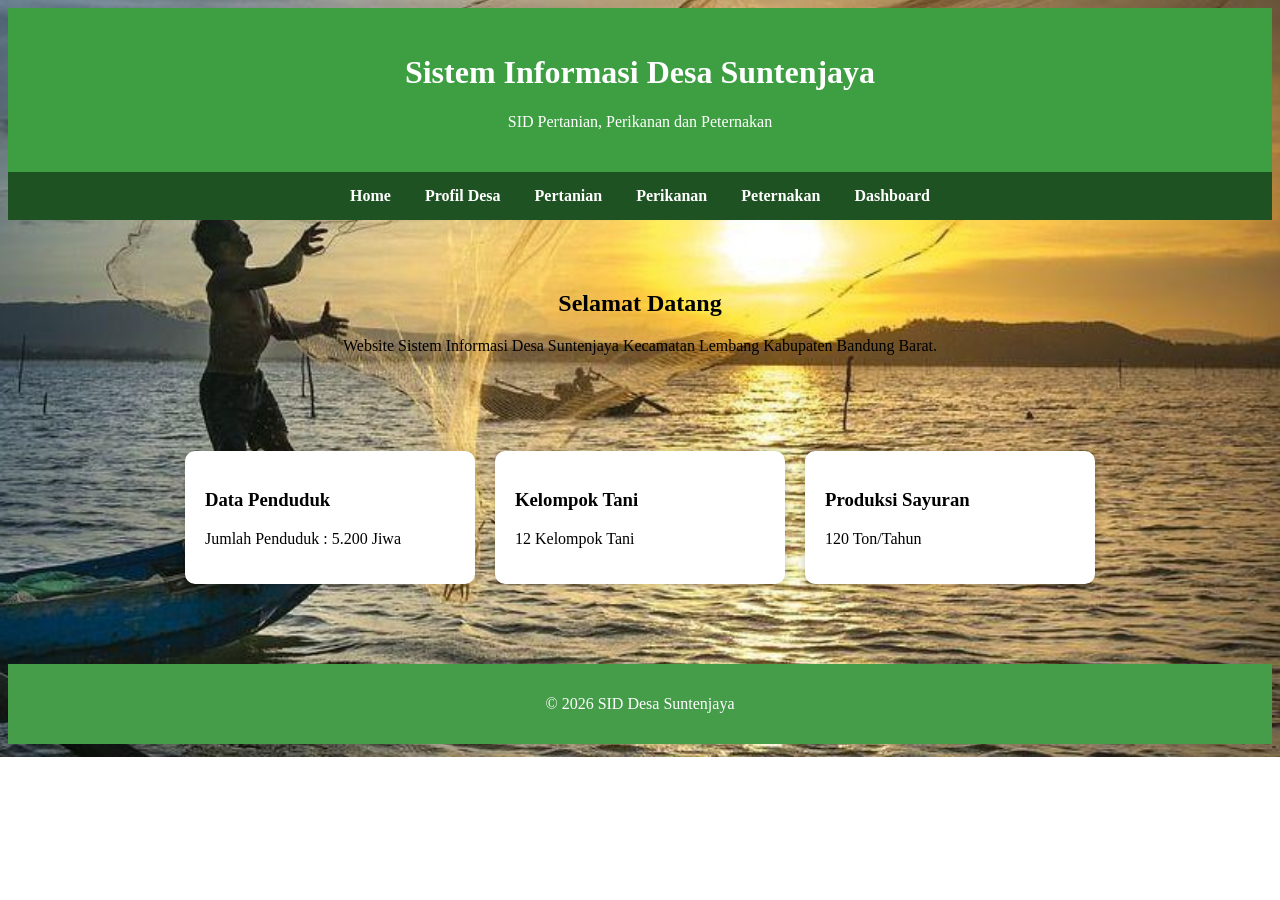
<file: index.html>
<!DOCTYPE html>
<html lang="id">
<head>
<meta charset="UTF-8">
<meta name="viewport" content="width=device-width, initial-scale=1.0">
<title>SID Desa Suntenjaya</title>

<link rel="stylesheet" href="style.css">
</head>

<body>

<header>

<h1>Sistem Informasi Desa Suntenjaya</h1>

<p>
SID Pertanian, Perikanan dan Peternakan
</p>

</header>

<nav>

<a href="index.html">Home</a>

<a href="pages/profil.html">Profil Desa</a>

<a href="pages/pertanian.html">Pertanian</a>

<a href="pages/perikanan.html">Perikanan</a>

<a href="pages/peternakan.html">Peternakan</a>

<a href="pages/dashboard.html">Dashboard</a>

</nav>

<section class="hero">

<h2>Selamat Datang</h2>

<p>
Website Sistem Informasi Desa Suntenjaya
Kecamatan Lembang Kabupaten Bandung Barat.
</p>

</section>

<section class="card-container">

<div class="card">

<h3>Data Penduduk</h3>

<p>Jumlah Penduduk : 5.200 Jiwa</p>

</div>

<div class="card">

<h3>Kelompok Tani</h3>

<p>12 Kelompok Tani</p>

</div>

<div class="card">

<h3>Produksi Sayuran</h3>

<p>120 Ton/Tahun</p>

</div>

</section>



<footer>

<p>
© 2026 SID Desa Suntenjaya
</p>

</footer>

</body>
</html>
</file>
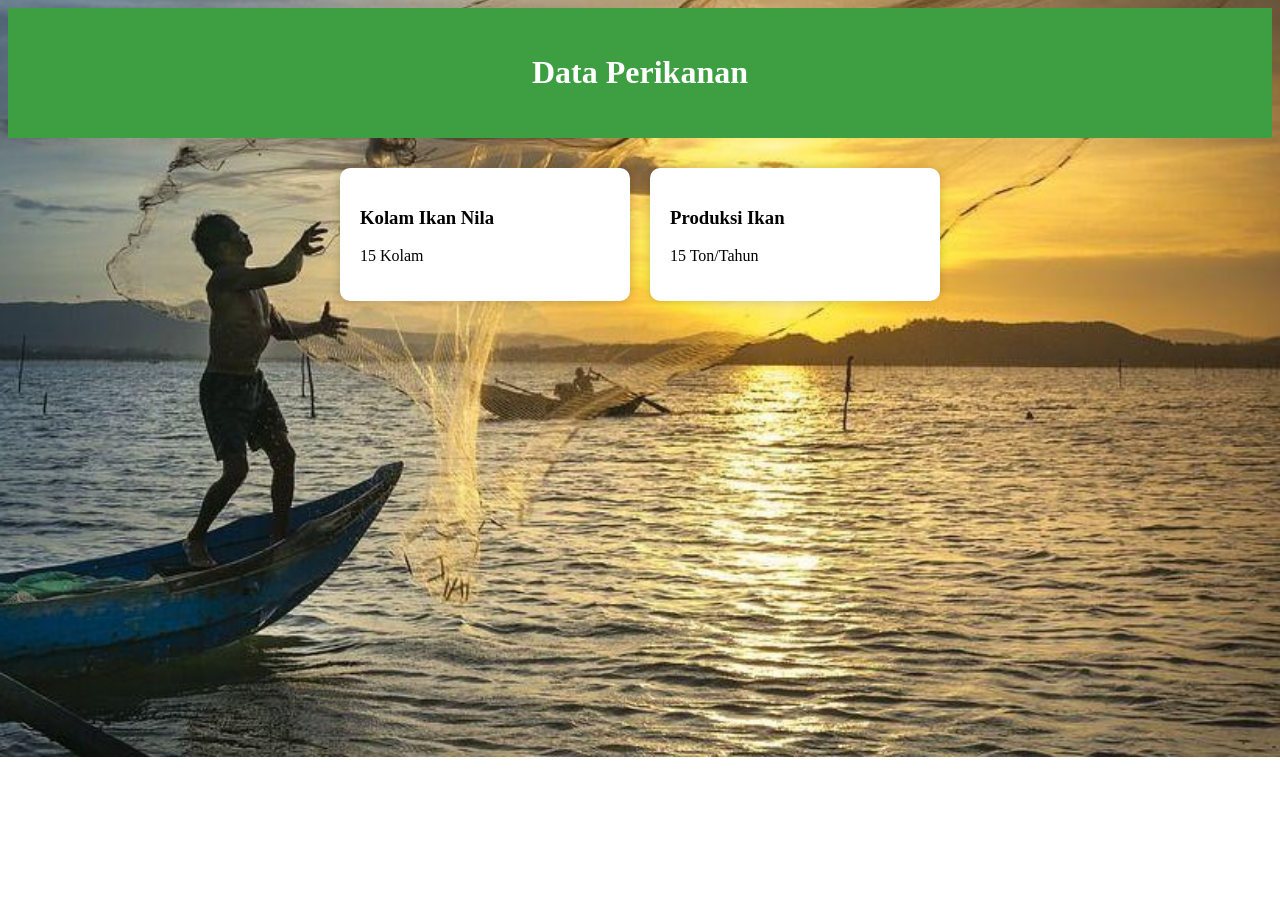
<file: pages/perikanan.html>
<!DOCTYPE html>
<html>
<head>
<title>Perikanan</title>
<link rel="stylesheet" href="../style.css">
</head>

<body>

<header>

<h1>Data Perikanan</h1>

</header>

<section class="card-container">

<div class="card">

<h3>Kolam Ikan Nila</h3>

<p>15 Kolam</p>

</div>

<div class="card">

<h3>Produksi Ikan</h3>

<p>15 Ton/Tahun</p>

</div>

</section>

</body>
</html>
</file>
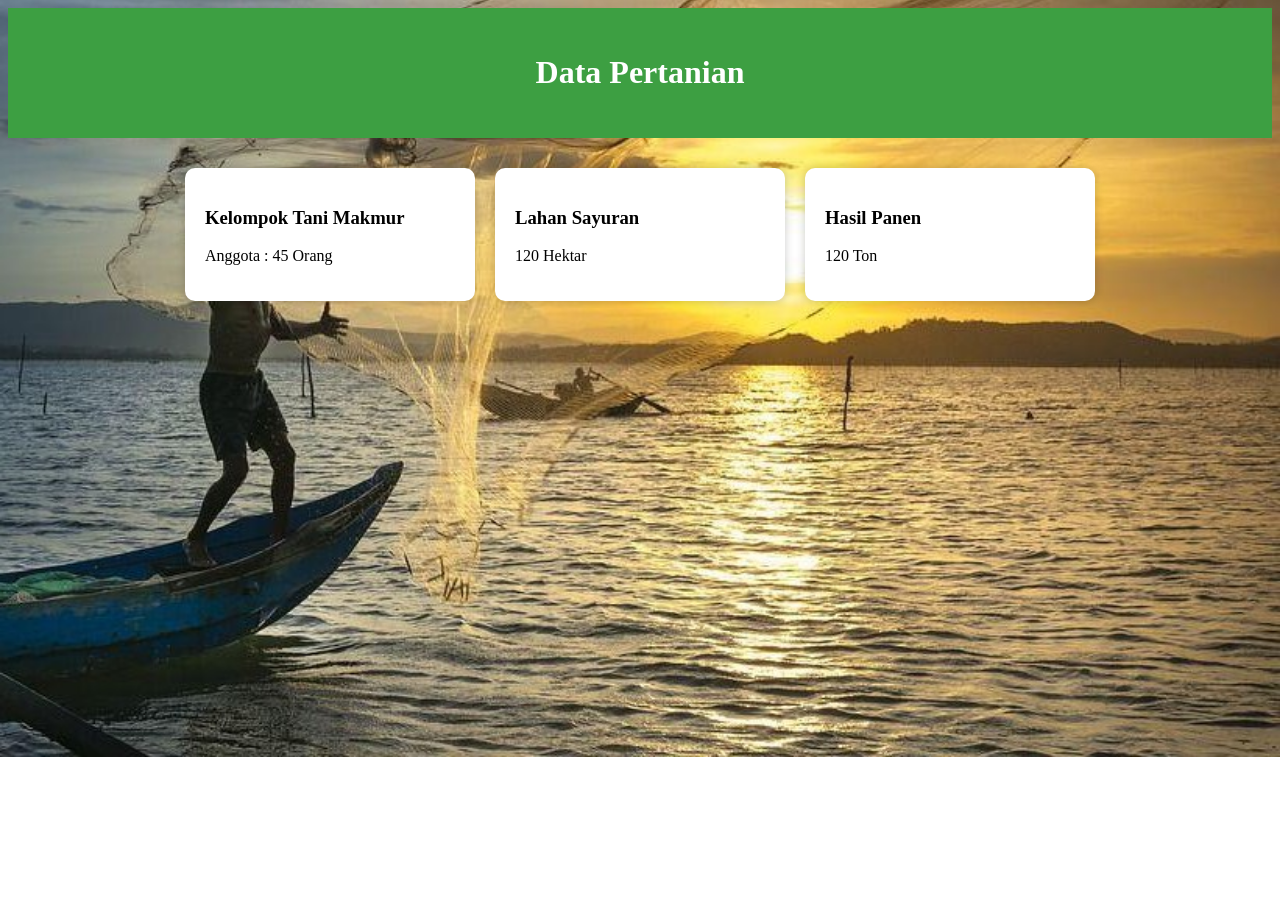
<file: pages/pertanian.html>
<!DOCTYPE html>
<html>
<head>
<title>Pertanian</title>
<link rel="stylesheet" href="../style.css">
</head>

<body>

<header>

<h1>Data Pertanian</h1>

</header>

<section class="card-container">

<div class="card">

<h3>Kelompok Tani Makmur</h3>

<p>Anggota : 45 Orang</p>

</div>

<div class="card">

<h3>Lahan Sayuran</h3>

<p>120 Hektar</p>

</div>

<div class="card">

<h3>Hasil Panen</h3>

<p>120 Ton</p>

</div>

</section>

</body>
</html>
</file>
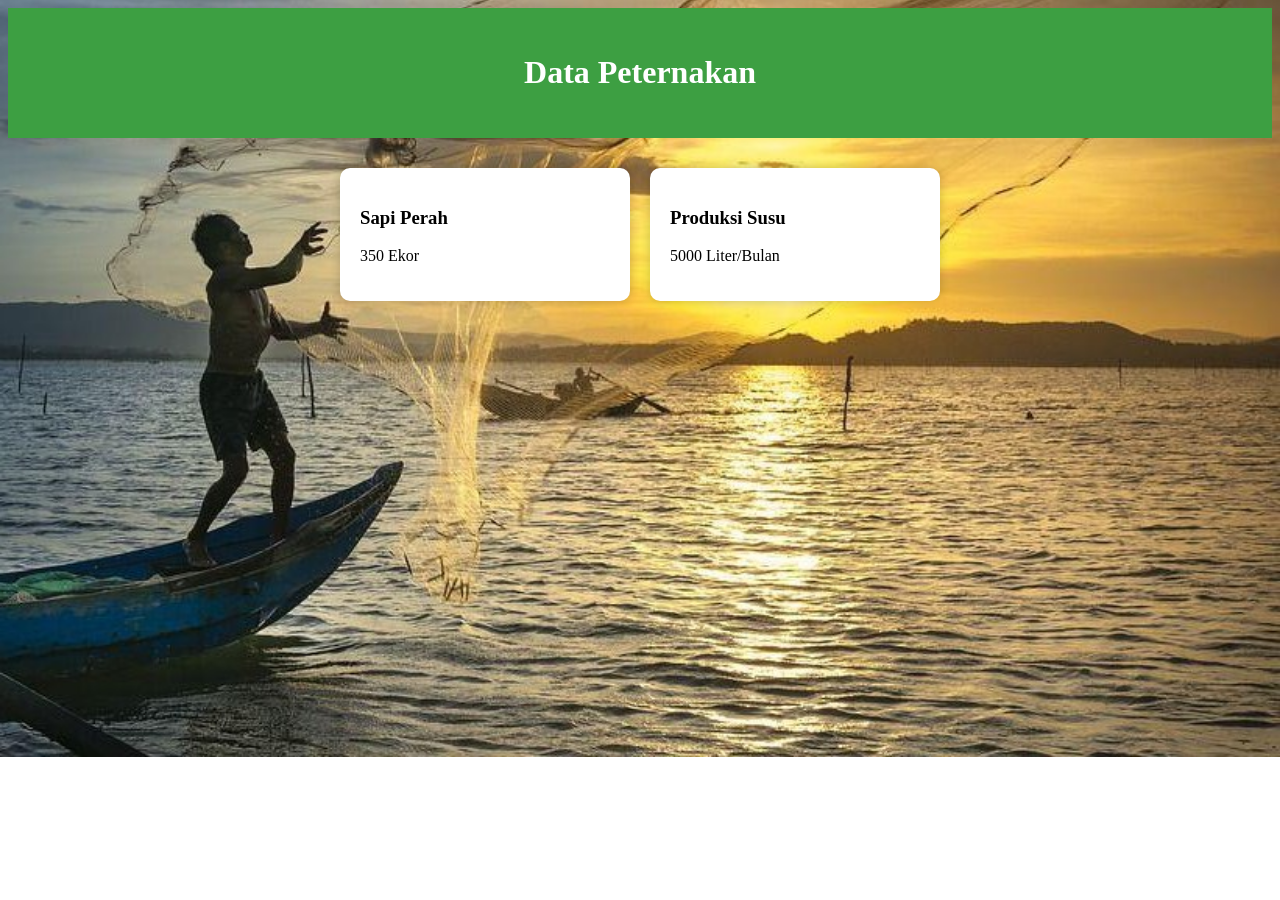
<file: pages/peternakan.html>
<!DOCTYPE html>
<html>
<head>
<title>Peternakan</title>
<link rel="stylesheet" href="../style.css">
</head>

<body>

<header>

<h1>Data Peternakan</h1>

</header>

<section class="card-container">

<div class="card">

<h3>Sapi Perah</h3>

<p>350 Ekor</p>

</div>

<div class="card">

<h3>Produksi Susu</h3>

<p>5000 Liter/Bulan</p>

</div>

</section>

</body>
</html>
</file>
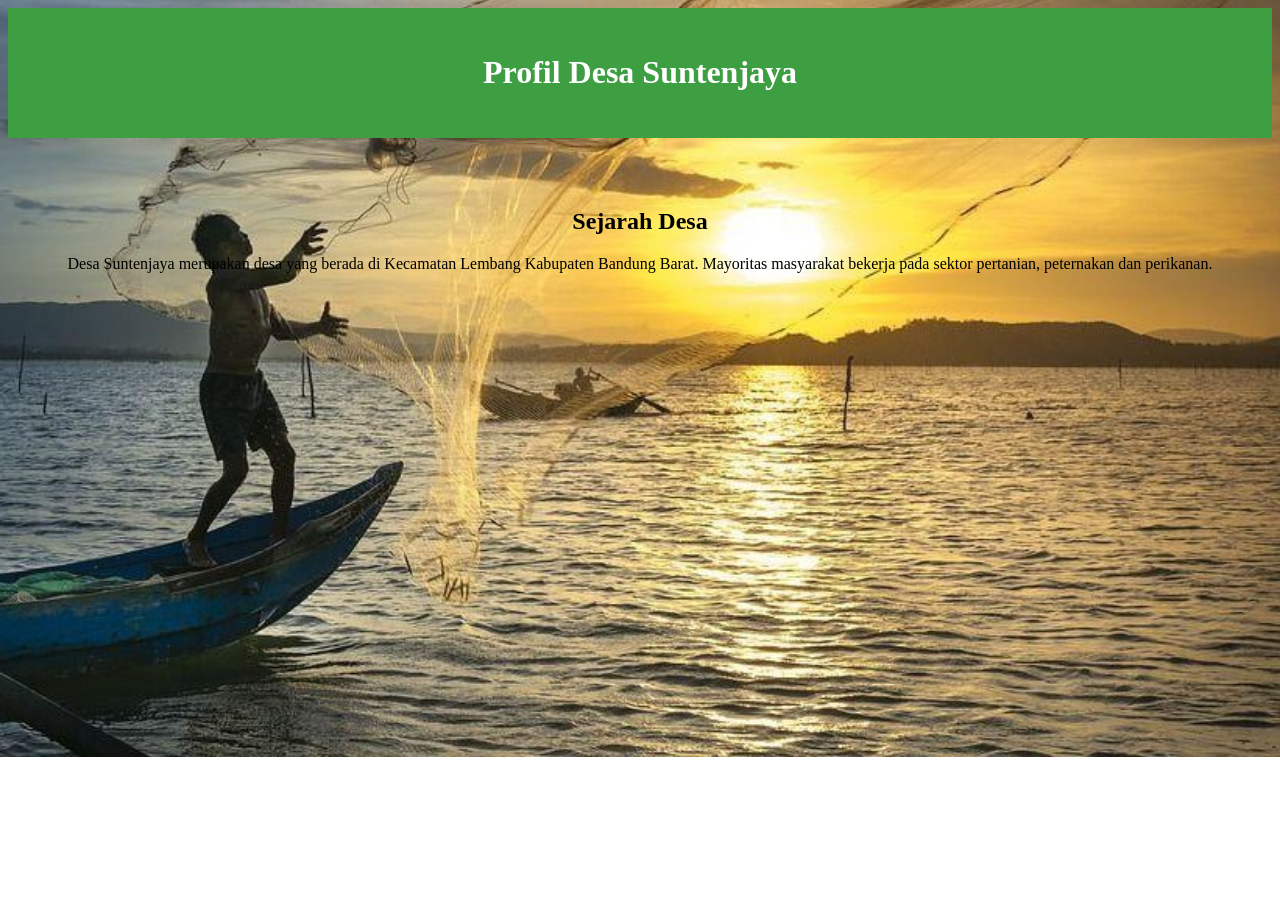
<file: pages/profil.html>
<!DOCTYPE html>
<html>
<head>
<title>Profil Desa</title>
<link rel="stylesheet" href="../style.css">
</head>

<body>

<header>
<h1>Profil Desa Suntenjaya</h1>
</header>

<section class="hero">

<h2>Sejarah Desa</h2>

<p>
Desa Suntenjaya merupakan desa yang berada di
Kecamatan Lembang Kabupaten Bandung Barat.
Mayoritas masyarakat bekerja pada sektor
pertanian, peternakan dan perikanan.
</p>

</section>

</body>
</html>
</file>
<file: style.css>
:*{
margin:0;
padding:0;
box-sizing:border-box;
}
body{
    background-image: url("pages/gambar.jpeg");
    background-size: cover;
    background-position: center;
    background-repeat: no-repeat;
    

    height: 500px;
    color: rgb(0, 0, 0);
}

header{
background:#3d9f42;
color:white;
padding:25px;
text-align:center;
}

nav{
background:#1f5222;
padding:15px;
text-align:center;
}

nav a{
color:white;
text-decoration:none;
margin:15px;
font-weight:bold;
}

.hero{
padding:50px;
text-align:center;
}

.card-container{
display:flex;
justify-content:center;
gap:20px;
flex-wrap:wrap;
padding:30px;
}

.card{
background:white;
padding:20px;
width:250px;
border-radius:10px;
box-shadow:0 0 10px rgba(0,0,0,0.2);
}

footer{
background:#459c49;
color:white;
text-align:center;
padding:15px;
margin-top:50px;
}=
</file>
